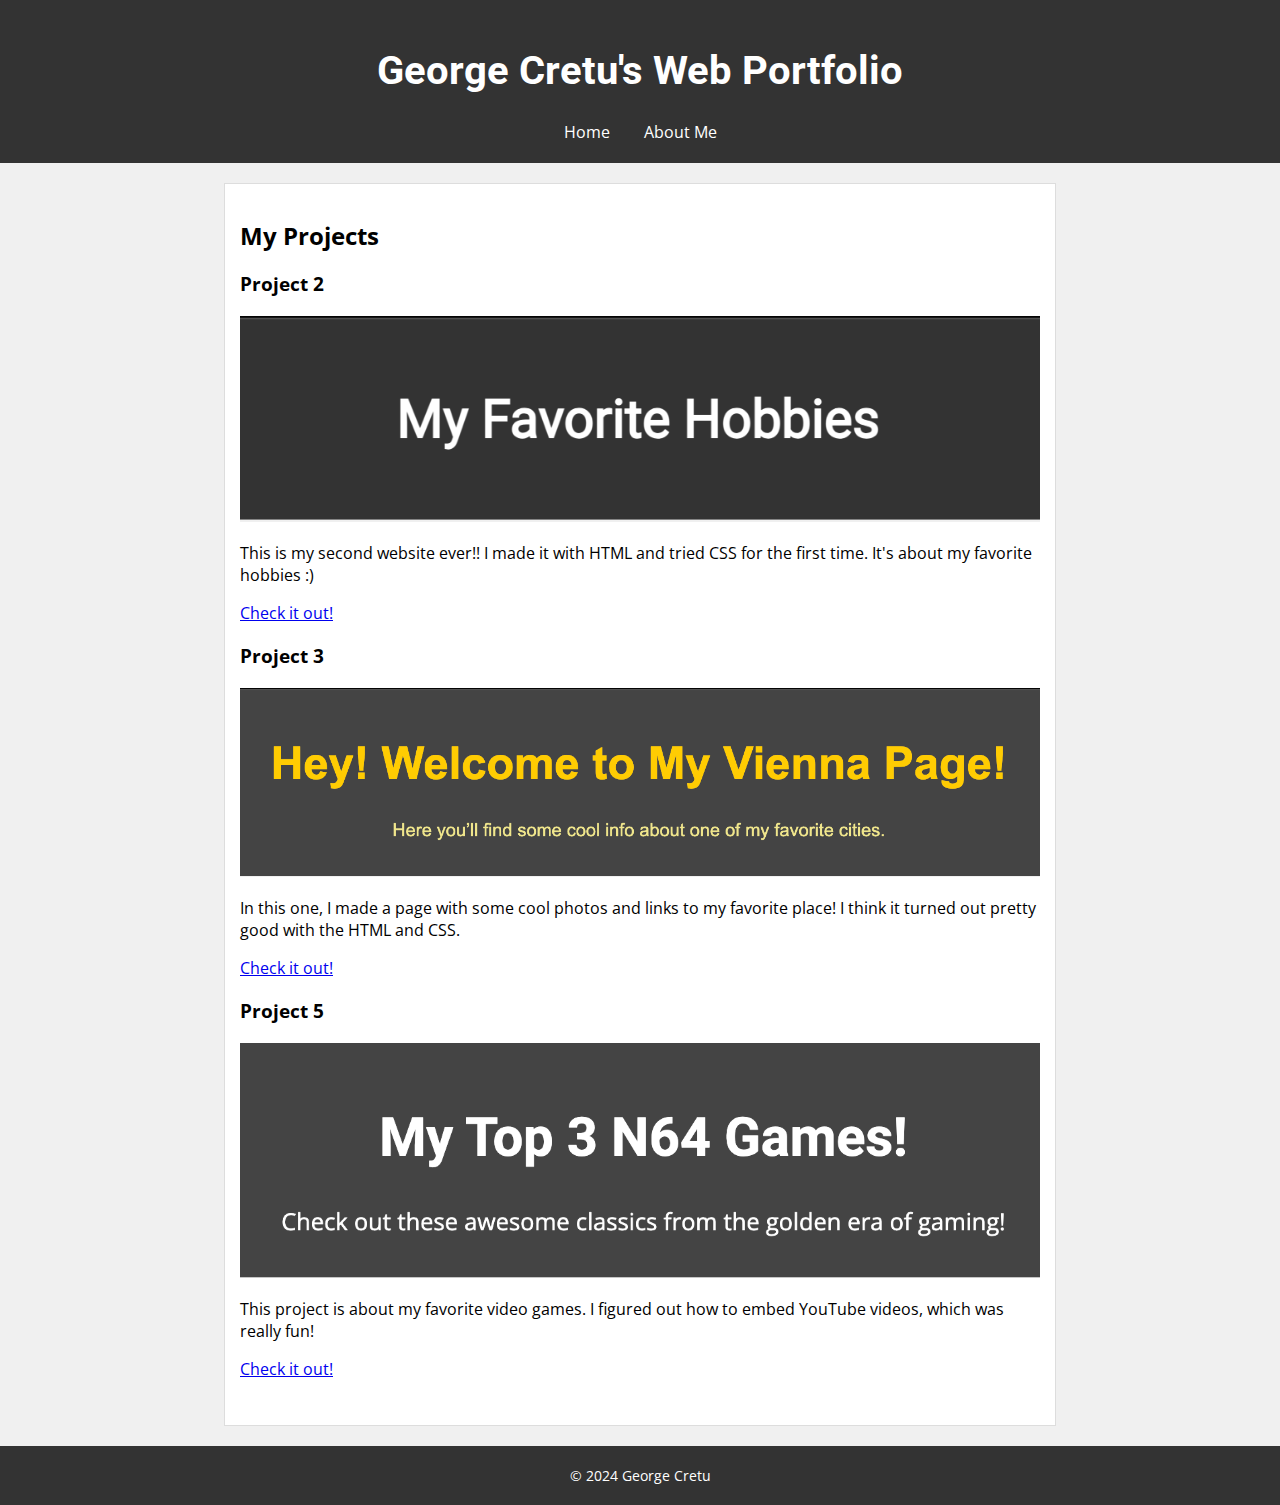
<file: index.html>
<!DOCTYPE html>
<html lang="en">
<head>
    <meta charset="UTF-8">
    <meta name="description" content="This is my Web Developer Portfolio where I show off some of the websites I've made in class.">
    <meta name="keywords" content="George Cretu, Web Developer, Portfolio, Projects, HTML, CSS">
    <title>George Cretu's Portfolio</title>
    <link href="https://fonts.googleapis.com/css2?family=Open+Sans:wght@400&family=Roboto:wght@400&display=swap" rel="stylesheet">
    <link rel="stylesheet" href="styles.css">
</head>
<body>
    <header>
        <h1>George Cretu's Web Portfolio</h1>
        <nav>
            <ul>
                <li><a href="index.html">Home</a></li>
                <li><a href="about.html">About Me</a></li>
            </ul>
        </nav>
    </header>

    <main>
        <section>
            <h2>My Projects</h2>

            <article>
                <h3>Project 2</h3>
                <img src="Images/Project2.png" alt="Screenshot of my second project">
                <p>This is my second website ever!! I made it with HTML and tried CSS for the first time. It's about my favorite hobbies :)</p>
                <a href="https://unlame1.github.io/Web-Project-2/" target="_blank">Check it out!</a>
            </article>

            <article>
                <h3>Project 3</h3>
                <img src="Images/Project3.png" alt="Screenshot of my third project">
                <p>In this one, I made a page with some cool photos and links to my favorite place! I think it turned out pretty good with the HTML and CSS.</p>
                <a href="https://unlame1.github.io/Web-Project-3/" target="_blank">Check it out!</a>
            </article>

            <article>
                <h3>Project 5</h3>
                <img src="Images/Project5.png" alt="Screenshot of my fifth project">
                <p>This project is about my favorite video games. I figured out how to embed YouTube videos, which was really fun!</p>
                <a href="https://unlame1.github.io/Web-Project-5/" target="_blank">Check it out!</a>
            </article>
        </section>
    </main>

    <footer>
        <p>&copy; 2024 George Cretu</p>
    </footer>
</body>
</html>
</file>
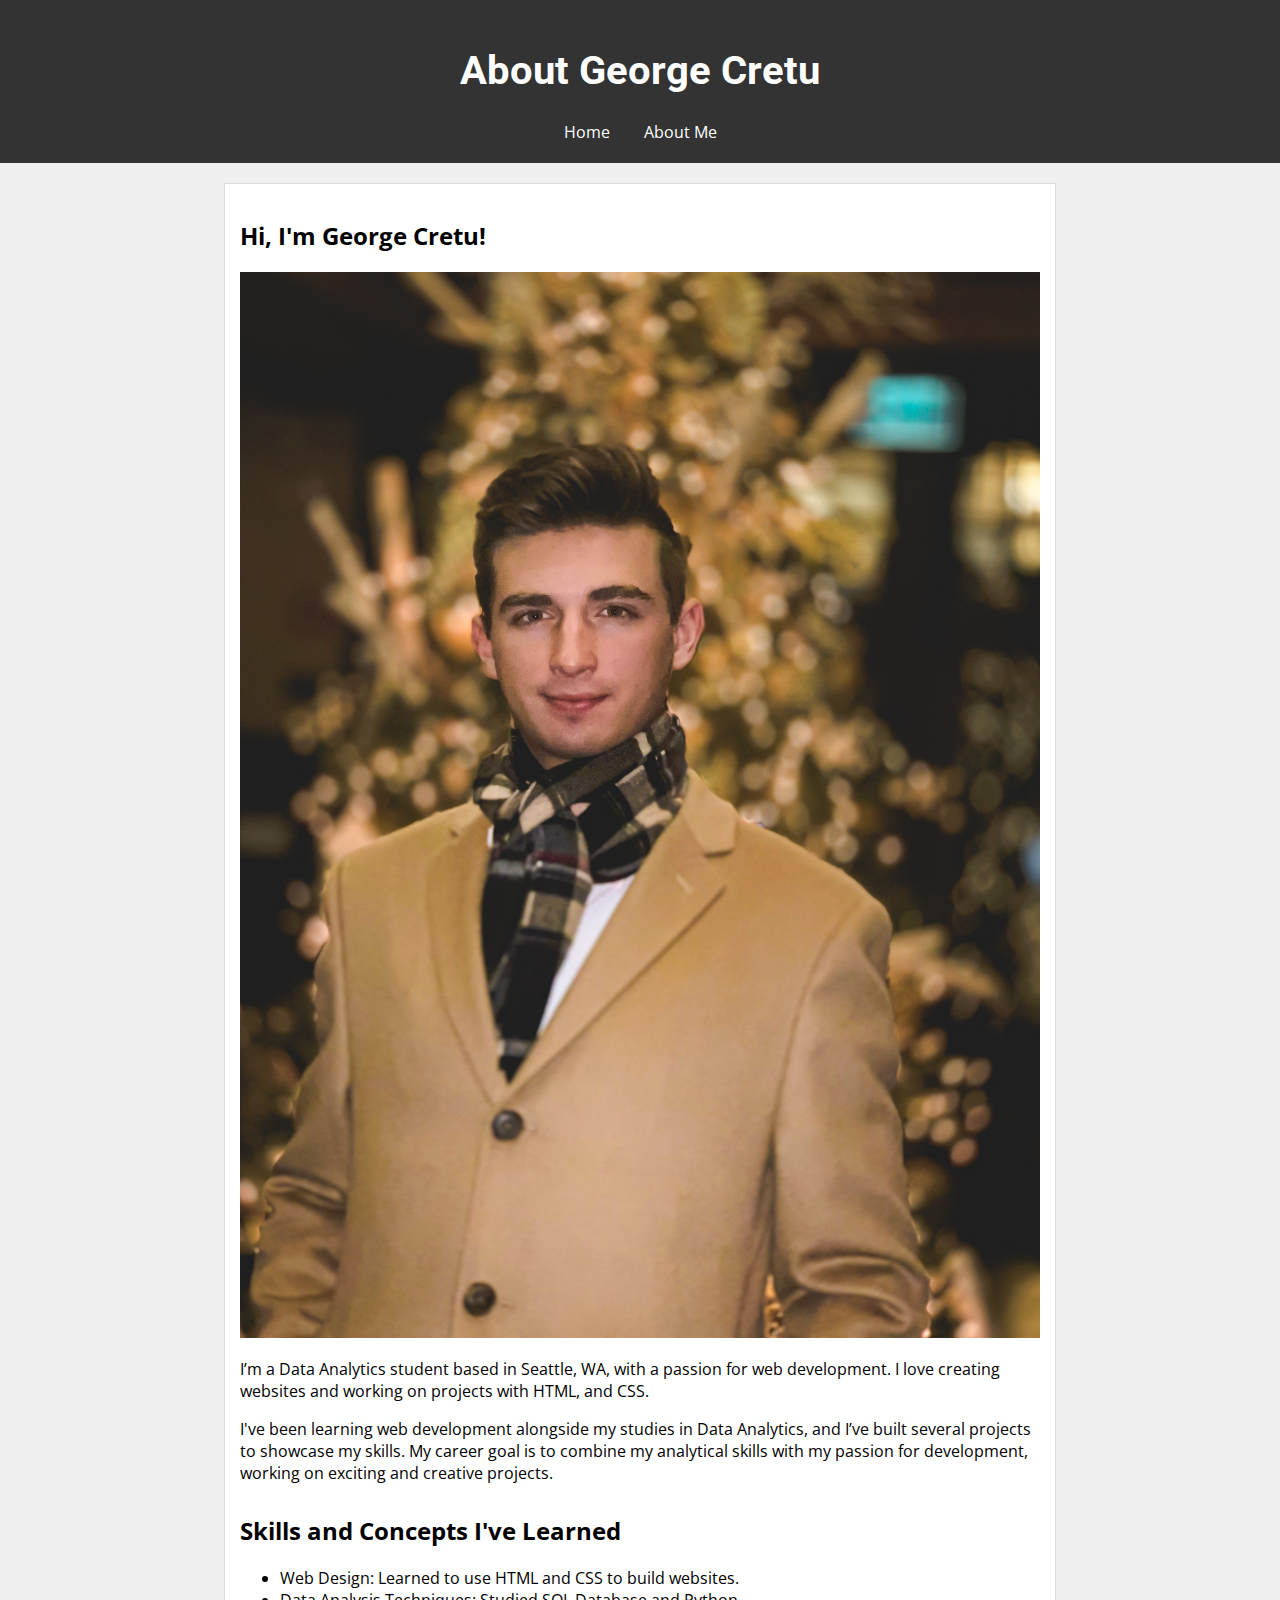
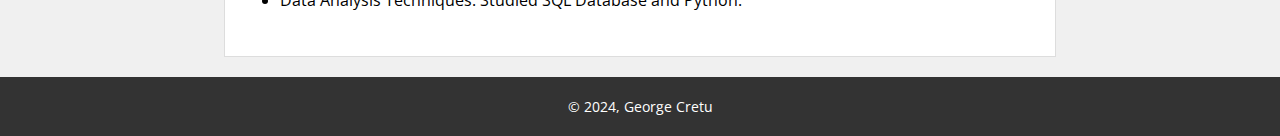
<file: about.html>
<!DOCTYPE html>
<html lang="en">
<head>
    <meta charset="UTF-8">
    <meta name="description" content="About George Cretu - Data Analytics Student and Web Developer.">
    <meta name="keywords" content="George Cretu, Data Analytics, web developer, portfolio">
    <meta name="viewport" content="width=device-width, initial-scale=1.0">
    <title>About George Cretu - Web Developer</title>
    <link rel="stylesheet" href="styles.css">
    <link href="https://fonts.googleapis.com/css2?family=Open+Sans:wght@400;700&family=Roboto:wght@400;700&display=swap" rel="stylesheet">
</head>
<body>
    <header>
        <h1>About George Cretu</h1>
        <nav>
            <ul>
                <li><a href="index.html">Home</a></li>
                <li><a href="about.html">About Me</a></li>
            </ul>
        </nav>
    </header>

    <main>
        <section>
            <h2>Hi, I'm George Cretu!</h2>
            <img src="Images/George.jpg" alt="Photo of George Cretu">
            <p>I’m a Data Analytics student based in Seattle, WA, with a passion for web development. I love creating websites and working on projects with HTML, and CSS.</p>
            <p>I've been learning web development alongside my studies in Data Analytics, and I’ve built several projects to showcase my skills. My career goal is to combine my analytical skills with my passion for development, working on exciting and creative projects.</p>
        </section>

        <section>
            <h2>Skills and Concepts I've Learned</h2>
            <ul>
                <li>Web Design: Learned to use HTML and CSS to build websites.</li>
                <li>Data Analysis Techniques: Studied SQL Database and Python.</li>
            </ul>
        </section>
    </main>

    <footer>
        <p>&copy; 2024, George Cretu</p>
    </footer>
</body>
</html>
</file>
<file: styles.css>
body {
    font-family: 'Open Sans', sans-serif;
    background-color: #f0f0f0;
    margin: 0;
    padding: 0;
}

header {
    background-color: #333;
    color: white;
    text-align: center;
    padding: 20px;
}

header h1 {
    font-family: 'Roboto', sans-serif;
    font-size: 2.5em;
}

nav ul {
    list-style: none;
    padding: 0;
    margin: 0;
    text-align: center;
}

nav ul li {
    display: inline;
    margin: 0 15px;
}

nav ul li a {
    color: white;
    text-decoration: none;
}

main {
    max-width: 800px;
    margin: 20px auto;
    padding: 15px;
    background-color: white;
    border: 1px solid #ddd;
}

section {
    margin-bottom: 30px;
}

img {
    max-width: 100%;
    height: auto;
    display: block;
    margin: 20px 0;
}

footer {
    background-color: #333;
    color: white;
    text-align: center;
    padding: 20px;
    font-size: 0.9em;
}

footer p {
    margin: 0;
}
</file>
